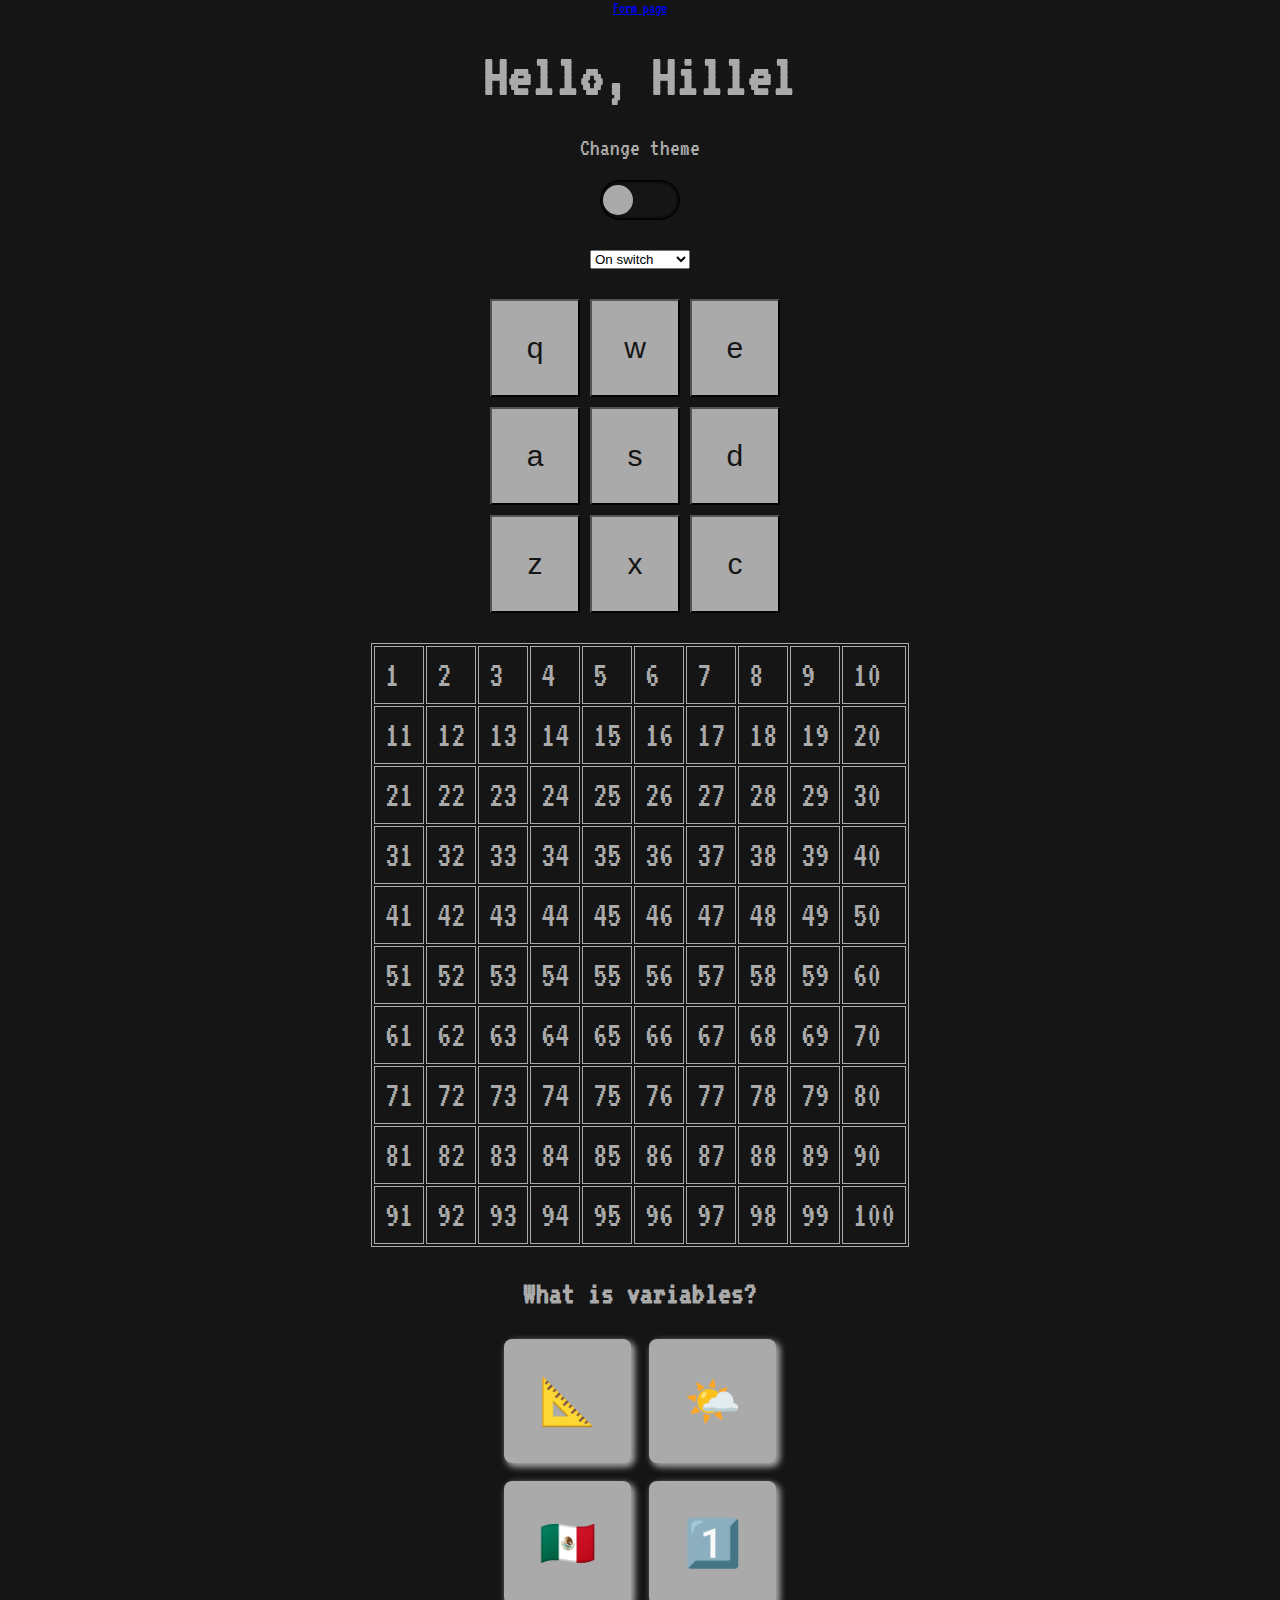
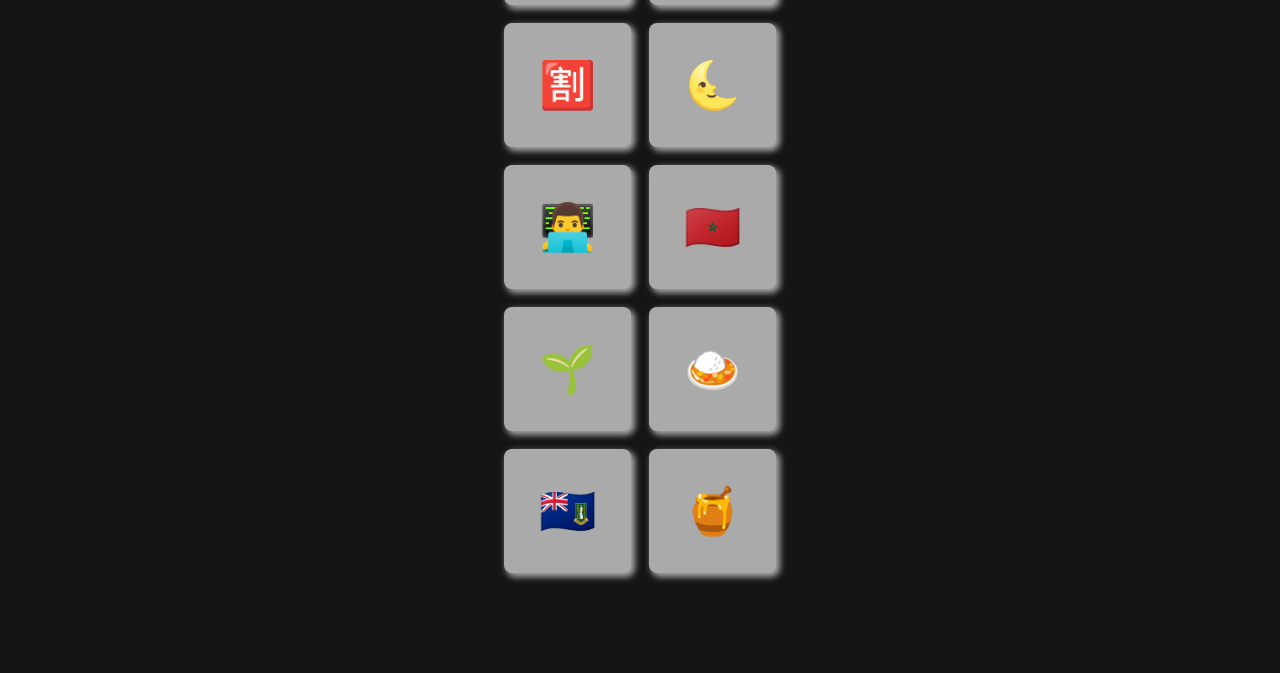
<file: index.html>
<!DOCTYPE html>
<html lang="en">
  <head>
    <meta charset="UTF-8" />
    <meta name="viewport" content="width=device-width, initial-scale=1.0" />
    <title>Document</title>
    <link rel="stylesheet" href="./css/index.css" />
    <script src="./src/index.js"></script>
  </head>
  <body>
    <div class="page-wrap">
      <header>
        <nav>
          <a href="./pages/form.html">Form page</a>
        </nav>
      </header>
      <h1 class="title">Hello, Hillel</h1>
      <div class="check-theme-wrap">
        <label for="checkTheme" class="check-theme-label">Change theme</label>
        <input
          class="check-theme-input"
          type="checkbox"
          name=""
          id="checkTheme"
        />
      </div>
      <select name="" id="selectBeatMachine">
        <option value="switcher">On switch</option>
        <option value="downUp">On down&up</option>
      </select>
      <div id="sampel-ref" class="sample-btn-wrap"></div>
      <div class="table-wrap">
        <table id="table" class="table"></table>
      </div>
      <h2 class="sub-title">What is variables?</h2>
      <div id="smileWrapEl" class="smiles-wrap"></div>
    </div>
  </body>
</html>
</file>
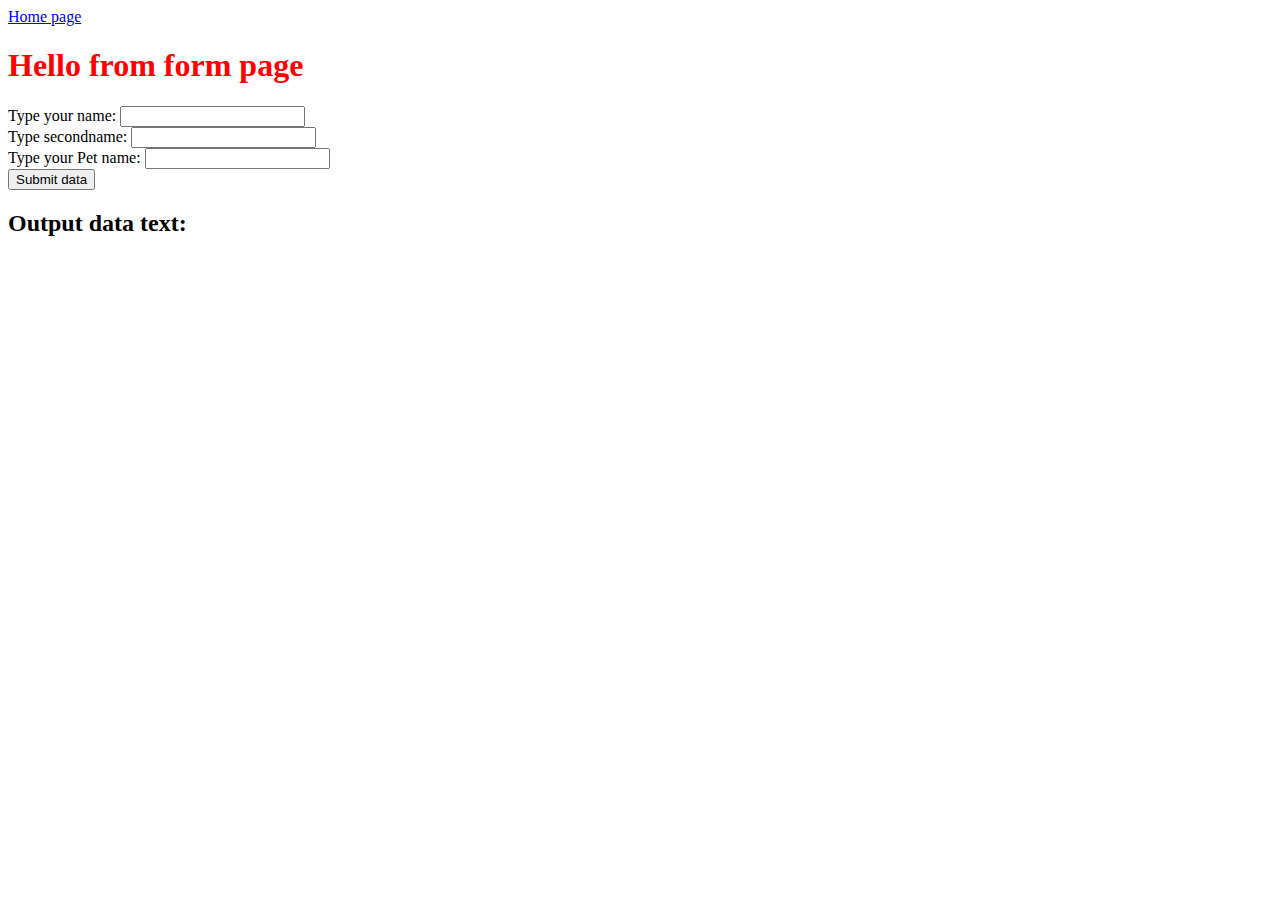
<file: pages/form.html>
<!DOCTYPE html>
<html lang="en">
  <head>
    <meta charset="UTF-8" />
    <meta name="viewport" content="width=device-width, initial-scale=1.0" />
    <title>Document</title>
    <link rel="stylesheet" href="../css/form.css" />
    <script src="../src/form.js"></script>
  </head>
  <body>
    <header class="output-data">
      <nav>
        <a href="../index.html">Home page</a>
      </nav>
    </header>
    <form id="formInputData" action="">
      <h1>Hello from form page</h1>
      <div class="input-wrap">
        <label for="firstName">Type your name:</label>
        <input id="firstName" type="text" />
      </div>
      <div class="input-wrap">
        <label for="secondName">Type secondname:</label>
        <input id="secondName" type="text" />
      </div>
      <div class="input-wrap">
        <label for="petName">Type your Pet name:</label>
        <input id="petName" type="text" />
      </div>
      <input type="submit" value="Submit data" />
    </form>
    <div id="outDataText" class="output-data">
      <h2>Output data text:</h2>
    </div>
  </body>
</html>
</file>
<file: css/index.css>
@import url("https://fonts.googleapis.com/css2?family=VT323&display=swap");
* {
  padding: 0;
  margin: 0;
}

:root {
  --primary-color: #151515;
  --contrast-color: #aaaaaa;
  --title: 60px;
  --sub-title: 32px;
  --txt: 24px;
  --check-input-theme-height: 40px;
  --check-input-theme-width: calc(var(--check-input-theme-height) * 2);
  --check-input-circle-diameter: calc(var(--check-input-theme-height) - 10px);
  --check-input-cirlce-offset: 3px;
}

body {
  font-family: "VT323", monospace;
}

.page-wrap {
  background-color: var(--primary-color);
  min-height: 100vh;
  display: flex;
  flex-direction: column;
  justify-content: center;
  align-items: center;
  gap: 30px;
}

.title {
  color: var(--contrast-color);
  font-size: var(--title);
}

.sub-title {
  color: var(--contrast-color);
  font-size: var(--sub-title);
}

.check-theme-label {
  color: var(--contrast-color);
  font-size: var(--txt);
}

.check-theme-wrap {
  display: flex;
  flex-direction: column;
  gap: 20px;
  align-items: center;
  justify-content: center;
}

.check-theme-input {
  display: block;
  visibility: hidden;
  position: relative;
  width: var(--check-input-theme-width);
  height: var(--check-input-theme-height);
  cursor: pointer;
}

.check-theme-input::before,
.check-theme-input::after {
  content: "";
  visibility: visible;
  display: block;
}

.check-theme-input::before {
  width: var(--check-input-theme-width);
  height: var(--check-input-theme-height);
  background-color: var(--primary-color);
  box-shadow: inset 0px 0px 3px 2px black;
  border-radius: 50px;
}

.check-theme-input::after {
  height: var(--check-input-circle-diameter);
  width: var(--check-input-circle-diameter);
  top: calc((var(--check-input-theme-height) - var(--check-input-circle-diameter)) / 2);
  background-color: var(--contrast-color);
  border-radius: 50%;
  position: absolute;
  left: var(--check-input-cirlce-offset);
  transition: left 0.3s ease;
}

.check-theme-input:checked::after {
  left: calc(100% - var(--check-input-circle-diameter) - var(--check-input-cirlce-offset));
}

.smiles-wrap {
  display: flex;
  flex-wrap: wrap;
  max-width: 388px;
  gap: 18px;
  justify-content: center;
  margin-bottom: 100px;
}

.smile-card {
  background-color: var(--contrast-color);
  padding: 35px;
  font-size: 46px;
  border-radius: 8px;
  box-shadow: 3px 3px 6px 1px var(--contrast-color);
}

.table {
  border: 1px solid var(--contrast-color);
  color: var(--contrast-color);
  font-size: 36px;
}
.table-wrap {
  max-width: 1300px;
  overflow-x: auto;
}
.table tr {
  border: 1px solid var(--contrast-color);
}
.table td {
  border: 1px solid var(--contrast-color);
  padding: 10px;
}

.sample-btn-wrap {
  display: flex;
  gap: 10px;
  max-width: 300px;
  flex-wrap: wrap;
}

.sample-btn {
  padding: 30px;
  max-width: calc(33.3333333333% - 10px);
  width: 100%;
  font-size: 30px;
  background-color: var(--contrast-color);
  color: var(--primary-color);
}
.sample-btn.active {
  background-color: red;
  color: var(--contrast-color);
  box-shadow: 0px 0px 36px 3px red;
}
</file>
<file: css/form.css>
h1 {
  color: red;
}
</file>
